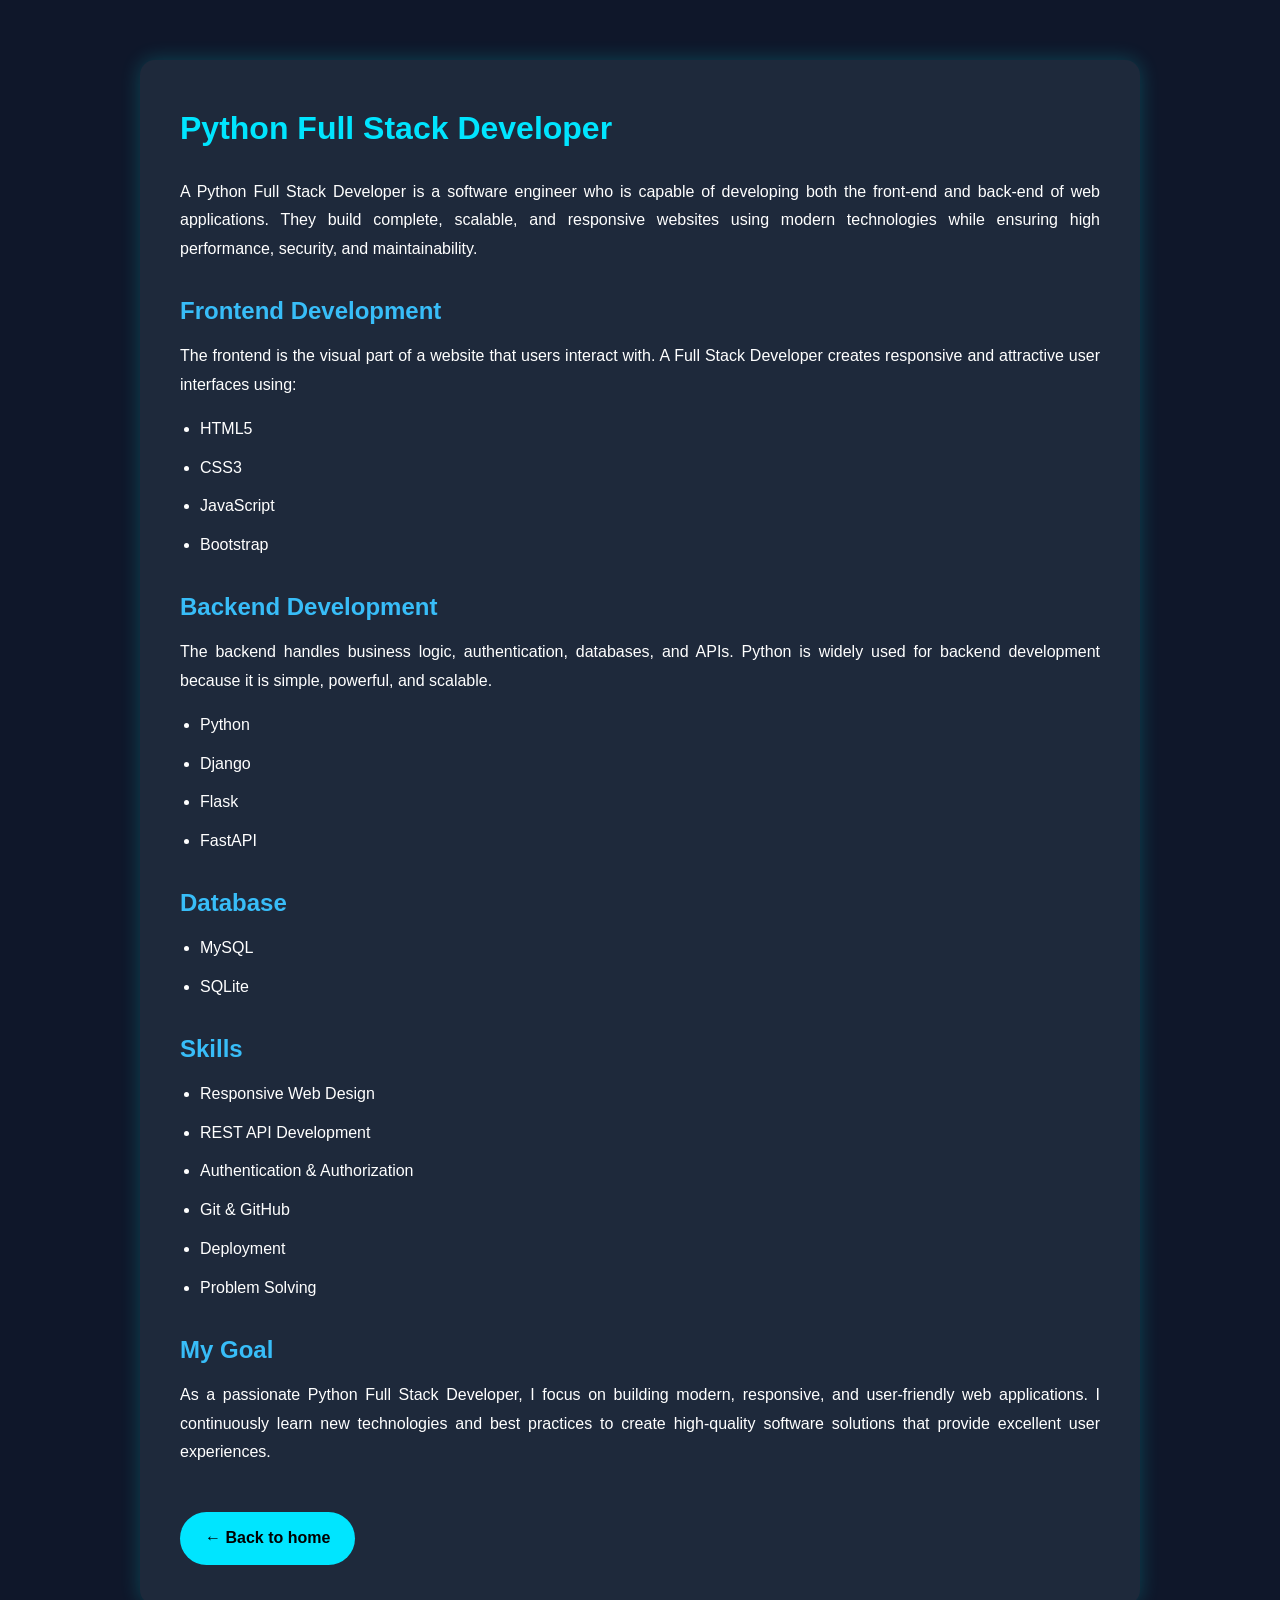
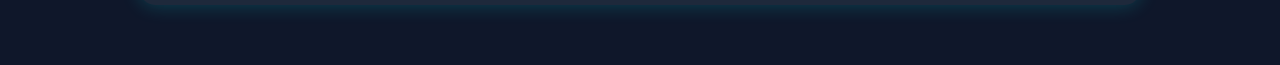
<file: pages/About_Python_fullstack.html>
<!DOCTYPE html>
<html lang="en">
<head>
    <meta charset="UTF-8">
    <meta name="viewport" content="width=device-width, initial-scale=1.0">
    <title>Python Full Stack Developer</title>

    <style>
        *{
            margin:0;
            padding:0;
            box-sizing:border-box;
            font-family:Arial, sans-serif;
        }

        body{
            background:#0f172a;
            color:#fff;
            line-height:1.8;
        }

        .container{
            width:85%;
            max-width:1000px;
            margin:60px auto;
            background:#1e293b;
            padding:40px;
            border-radius:15px;
            box-shadow:0 0 20px rgba(0,255,255,.2);
        }

        h1{
            color:#00e5ff;
            margin-bottom:20px;
        }

        h2{
            color:#38bdf8;
            margin-top:25px;
            margin-bottom:10px;
        }

        p{
            margin-bottom:15px;
            text-align:justify;
        }

        ul{
            margin-left:20px;
        }

        li{
            margin-bottom:10px;
        }

        .btn{
            display:inline-block;
            margin-top:30px;
            padding:12px 25px;
            background:#00e5ff;
            color:#000;
            text-decoration:none;
            border-radius:30px;
            font-weight:bold;
            transition:.3s;
        }

        .btn:hover{
            background:#fff;
            transform:scale(1.05);
        }
    </style>

</head>
<body>

<div class="container">

<h1>Python Full Stack Developer</h1>

<p>
A Python Full Stack Developer is a software engineer who is capable of developing both the front-end and back-end of web applications. They build complete, scalable, and responsive websites using modern technologies while ensuring high performance, security, and maintainability.
</p>

<h2>Frontend Development</h2>

<p>
The frontend is the visual part of a website that users interact with. A Full Stack Developer creates responsive and attractive user interfaces using:
</p>

<ul>
<li>HTML5</li>
<li>CSS3</li>
<li>JavaScript</li>
<li>Bootstrap</li>
</ul>

<h2>Backend Development</h2>

<p>
The backend handles business logic, authentication, databases, and APIs. Python is widely used for backend development because it is simple, powerful, and scalable.
</p>

<ul>
<li>Python</li>
<li>Django</li>
<li>Flask</li>
<li>FastAPI</li>
</ul>

<h2>Database</h2>

<ul>
<li>MySQL</li>
<li>SQLite</li>
</ul>

<h2>Skills</h2>

<ul>
<li>Responsive Web Design</li>
<li>REST API Development</li>
<li>Authentication & Authorization</li>
<li>Git & GitHub</li>
<li>Deployment</li>
<li>Problem Solving</li>
</ul>

<h2>My Goal</h2>

<p>
As a passionate Python Full Stack Developer, I focus on building modern, responsive, and user-friendly web applications. I continuously learn new technologies and best practices to create high-quality software solutions that provide excellent user experiences.
</p>

<a href="../index.html" class="btn">← Back to home </a>

</div>

</body>
</html>
</file>
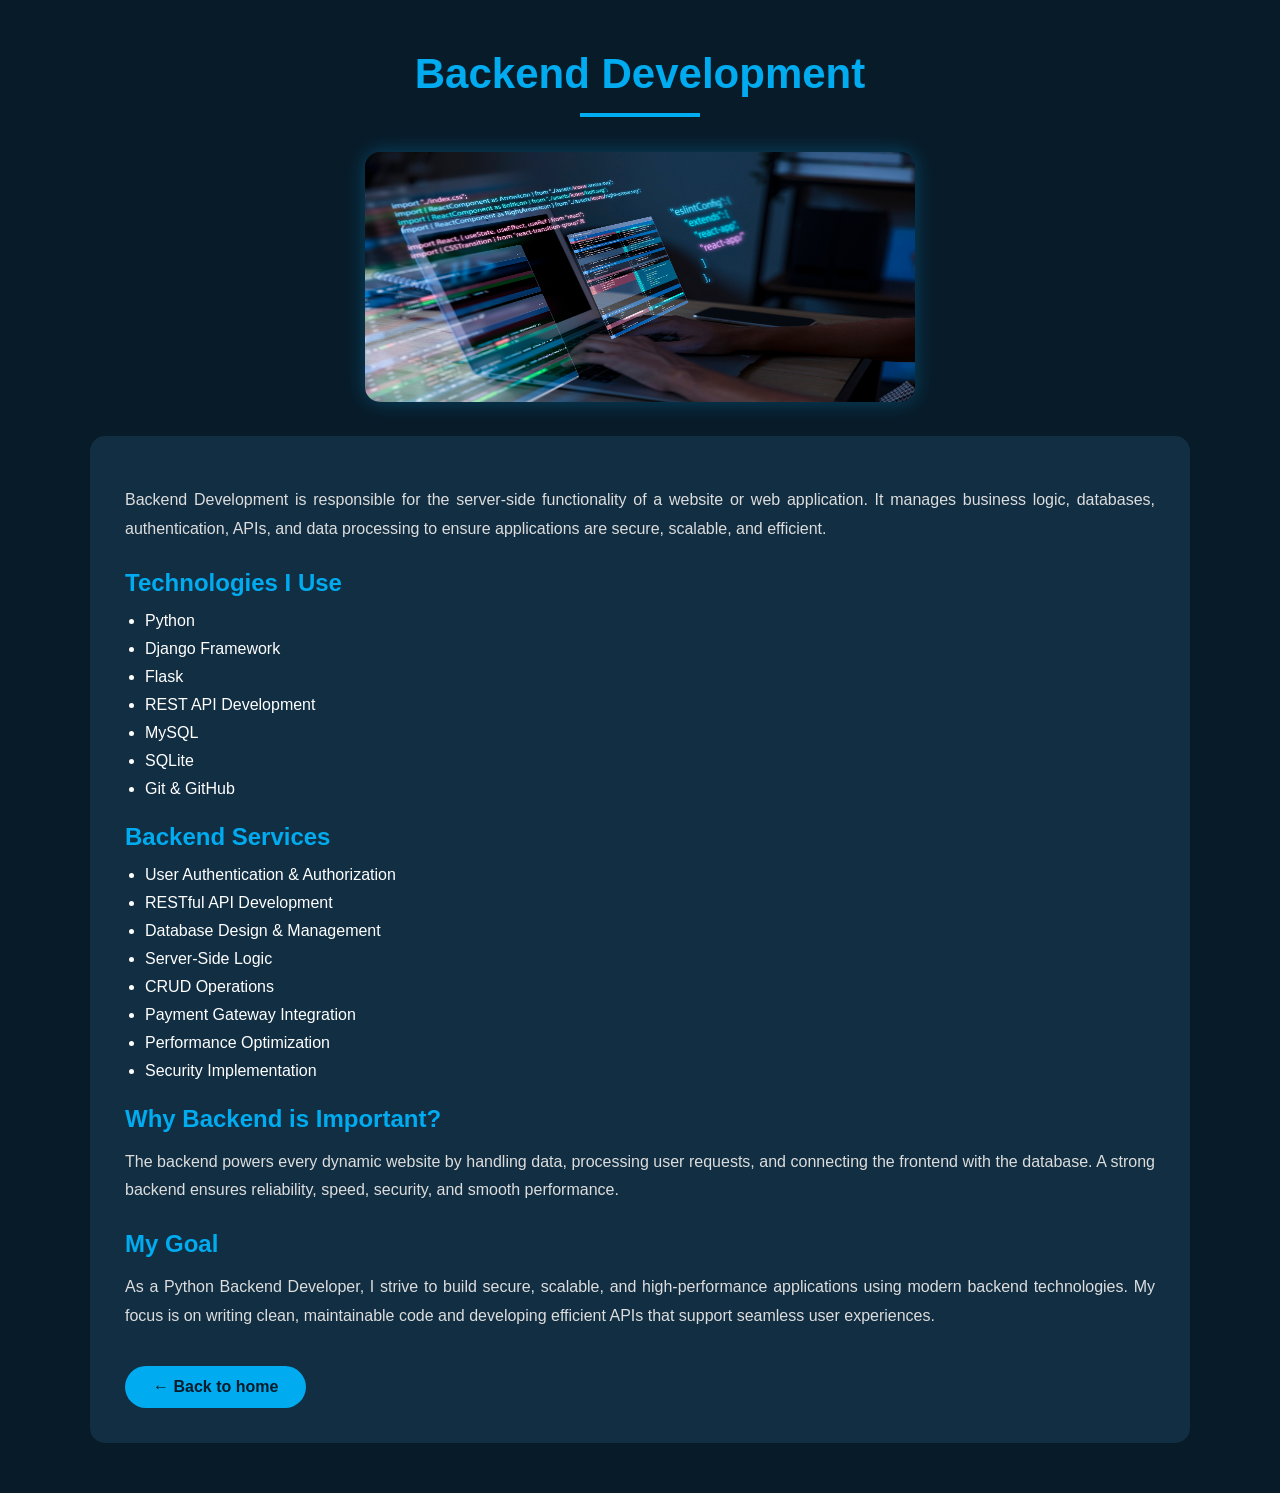
<file: pages/backend.html>
<!DOCTYPE html>
<html lang="en">
<head>
<meta charset="UTF-8">
<meta name="viewport" content="width=device-width, initial-scale=1.0">
<title>Backend Development | Vishal Kumar</title>

<style>
*{
    margin:0;
    padding:0;
    box-sizing:border-box;
    font-family:'Poppins',sans-serif;
}

body{
    background:#081b29;
    color:#fff;
}

.container{
    width:90%;
    max-width:1100px;
    margin:50px auto;
}

h1{
    text-align:center;
    color:#00abf0;
    font-size:42px;
}

.line{
    width:120px;
    height:4px;
    background:#00abf0;
    margin:15px auto 35px;
}

img{
    width:50%;
    border-radius:15px;
    margin-left:25%;
    margin-bottom:30px;
    height:250px;
    box-shadow:0 0 20px rgba(0,171,240,.3);
}

.content{
    background:#112e42;
    padding:35px;
    border-radius:15px;
}

h2{
    color:#00abf0;
    margin-top:25px;
}

p{
    margin-top:15px;
    line-height:1.8;
    color:#ddd;
    text-align:justify;
}

ul{
    margin-left:20px;
    margin-top:15px;
}

li{
    margin-bottom:10px;
}

.btn{
    display:inline-block;
    margin-top:35px;
    padding:12px 28px;
    background:#00abf0;
    color:#081b29;
    text-decoration:none;
    border-radius:30px;
    font-weight:bold;
    transition:.3s;
}

.btn:hover{
    background:#fff;
}
</style>

</head>

<body>

<div class="container">

<h1>Backend Development</h1>

<div class="line"></div>

<img src="programming-background-with-person-working-with-codes-computer.jpg" alt="Backend Development">

<div class="content">

<p>
Backend Development is responsible for the server-side functionality of a website or web application. It manages business logic, databases, authentication, APIs, and data processing to ensure applications are secure, scalable, and efficient.
</p>

<h2>Technologies I Use</h2>

<ul>
<li>Python</li>
<li>Django Framework</li>
<li>Flask</li>
<li>REST API Development</li>
<li>MySQL</li>
<li>SQLite</li>
<li>Git & GitHub</li>
</ul>

<h2>Backend Services</h2>

<ul>
<li>User Authentication & Authorization</li>
<li>RESTful API Development</li>
<li>Database Design & Management</li>
<li>Server-Side Logic</li>
<li>CRUD Operations</li>
<li>Payment Gateway Integration</li>
<li>Performance Optimization</li>
<li>Security Implementation</li>
</ul>

<h2>Why Backend is Important?</h2>

<p>
The backend powers every dynamic website by handling data, processing user requests, and connecting the frontend with the database. A strong backend ensures reliability, speed, security, and smooth performance.
</p>

<h2>My Goal</h2>

<p>
As a Python Backend Developer, I strive to build secure, scalable, and high-performance applications using modern backend technologies. My focus is on writing clean, maintainable code and developing efficient APIs that support seamless user experiences.
</p>

<a href="../index.html" class="btn">← Back to home </a>

</div>

</div>

</body>
</html>
</file>
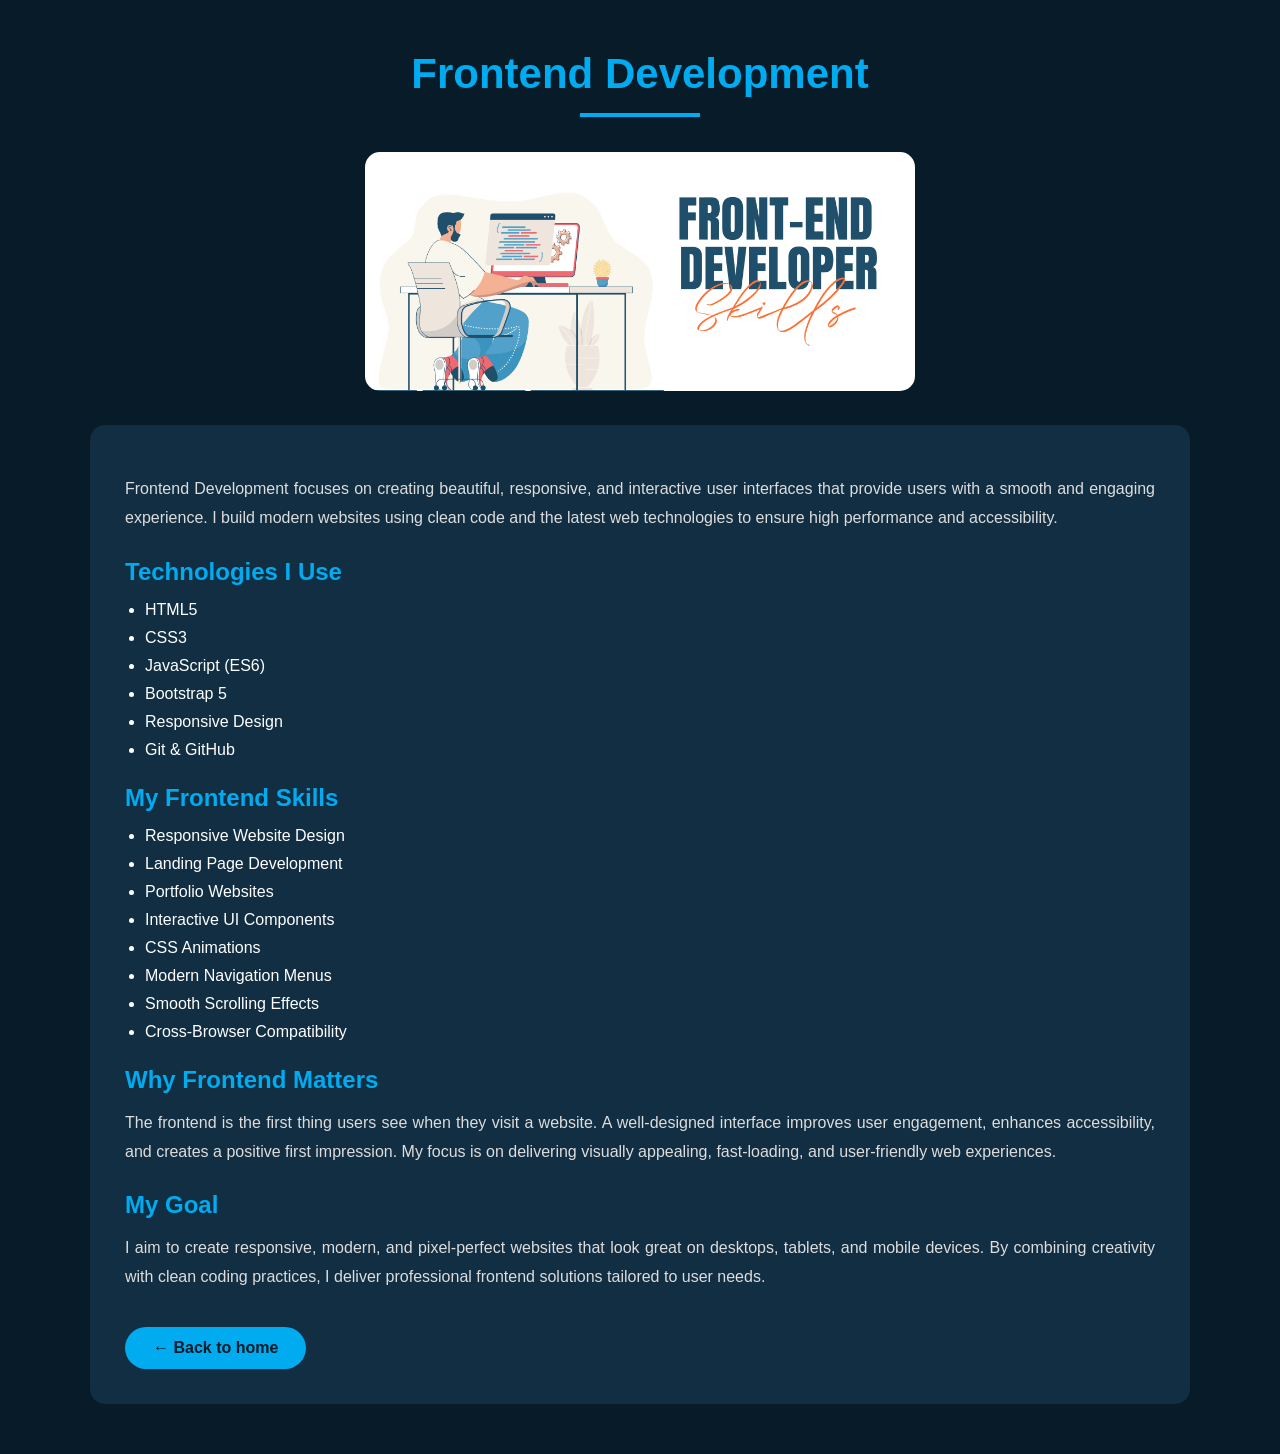
<file: pages/frontend_dev.html>
<!DOCTYPE html>
<html lang="en">
<head>
<meta charset="UTF-8">
<meta name="viewport" content="width=device-width, initial-scale=1.0">
<title>Frontend Development | Vishal Kumar</title>

<style>
*{
    margin:0;
    padding:0;
    box-sizing:border-box;
    font-family:'Poppins',sans-serif;
}

body{
    background:#081b29;
    color:#fff;
}

.container{
    width:90%;
    max-width:1100px;
    margin:50px auto;
}

h1{
    text-align:center;
    color:#00abf0;
    font-size:42px;
}

.line{
    width:120px;
    height:4px;
    background:#00abf0;
    margin:15px auto 35px;
}

img{
    width:50%;
    border-radius:15px;
    margin-bottom:30px;
    margin-left: 25%;
}

.content{
    background:#112e42;
    padding:35px;
    border-radius:15px;
}

h2{
    color:#00abf0;
    margin-top:25px;
}

p{
    margin-top:15px;
    line-height:1.8;
    color:#ddd;
    text-align:justify;
}

ul{
    margin-left:20px;
    margin-top:15px;
}

li{
    margin-bottom:10px;
}

.btn{
    display:inline-block;
    margin-top:35px;
    padding:12px 28px;
    background:#00abf0;
    color:#081b29;
    text-decoration:none;
    border-radius:30px;
    font-weight:bold;
    transition:.3s;
}

.btn:hover{
    background:#fff;
}
</style>

</head>

<body>

<div class="container">

<h1>Frontend Development</h1>

<div class="line"></div>

<img src="frontend_developer.png" alt="Frontend Development">

<div class="content">

<p>
Frontend Development focuses on creating beautiful, responsive, and interactive user interfaces that provide users with a smooth and engaging experience. I build modern websites using clean code and the latest web technologies to ensure high performance and accessibility.
</p>

<h2>Technologies I Use</h2>

<ul>
<li>HTML5</li>
<li>CSS3</li>
<li>JavaScript (ES6)</li>
<li>Bootstrap 5</li>
<li>Responsive Design</li>
<li>Git & GitHub</li>
</ul>

<h2>My Frontend Skills</h2>

<ul>
<li>Responsive Website Design</li>
<li>Landing Page Development</li>
<li>Portfolio Websites</li>
<li>Interactive UI Components</li>
<li>CSS Animations</li>
<li>Modern Navigation Menus</li>
<li>Smooth Scrolling Effects</li>
<li>Cross-Browser Compatibility</li>
</ul>

<h2>Why Frontend Matters</h2>

<p>
The frontend is the first thing users see when they visit a website. A well-designed interface improves user engagement, enhances accessibility, and creates a positive first impression. My focus is on delivering visually appealing, fast-loading, and user-friendly web experiences.
</p>

<h2>My Goal</h2>

<p>
I aim to create responsive, modern, and pixel-perfect websites that look great on desktops, tablets, and mobile devices. By combining creativity with clean coding practices, I deliver professional frontend solutions tailored to user needs.
</p>

<a href="../index.html" class="btn">← Back to home </a>

</div>

</div>

</body>
</html>
</file>
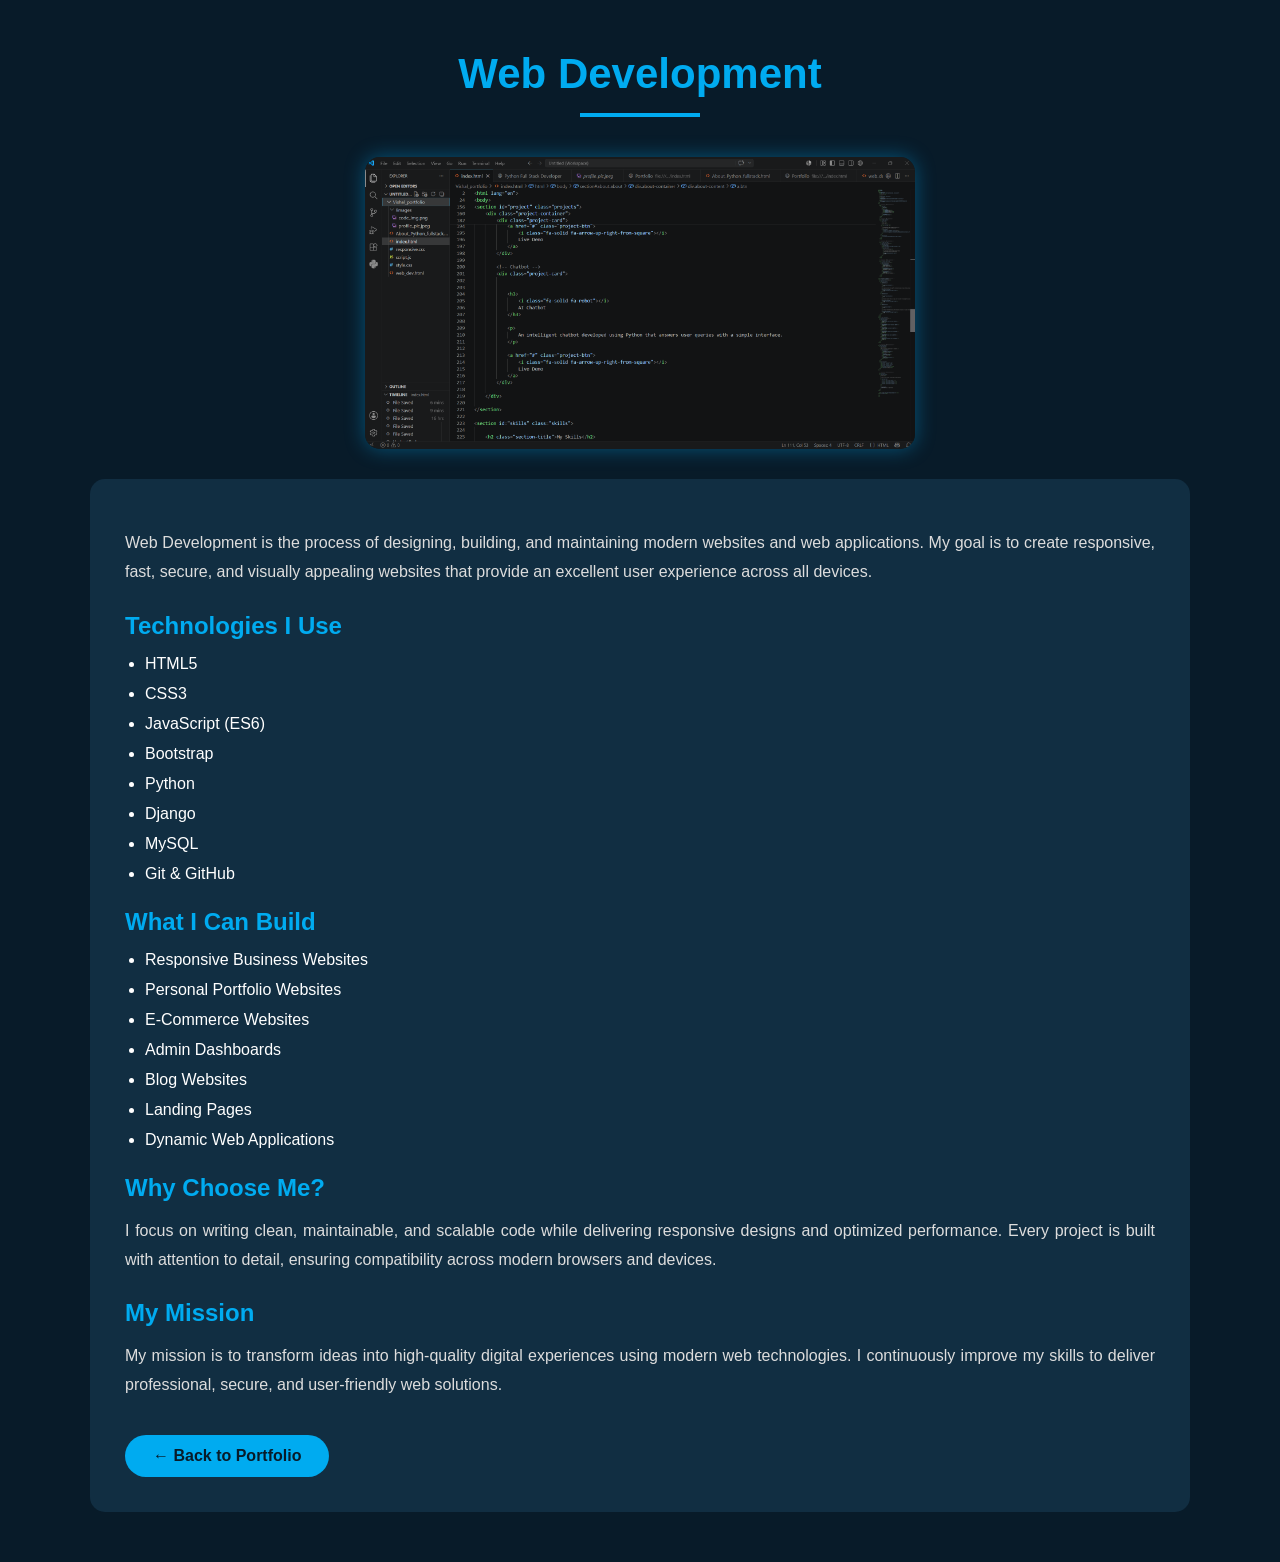
<file: pages/web_dev.html>
<!DOCTYPE html>
<html lang="en">
<head>
<meta charset="UTF-8">
<meta name="viewport" content="width=device-width, initial-scale=1.0">
<title>Web Development | Vishal Kumar</title>

<style>
*{
    margin:0;
    padding:0;
    box-sizing:border-box;
    font-family:'Poppins',sans-serif;
}

body{
    background:#081b29;
    color:#fff;
}

.container{
    width:90%;
    max-width:1100px;
    margin:50px auto;
}

h1{
    text-align:center;
    color:#00abf0;
    font-size:42px;
}

.line{
    width:120px;
    height:4px;
    background:#00abf0;
    margin:15px auto 40px;
}

img{
    width:50%;
    border-radius:15px;
    margin-bottom:30px;
    box-shadow:0 0 20px rgba(0,171,240,.4);
}   

.content{
    background:#112e42;
    padding:35px;
    border-radius:15px;
}

h2{
    color:#00abf0;
    margin-top:25px;
}

p{
    margin-top:15px;
    line-height:1.8;
    color:#ddd;
    text-align:justify;
}

ul{
    margin-top:15px;
    margin-left:20px;
}

li{
    margin-bottom:12px;
}

.btn{
    display:inline-block;
    margin-top:35px;
    text-decoration:none;
    background:#00abf0;
    color:#081b29;
    padding:12px 28px;
    border-radius:30px;
    font-weight:bold;
    transition:.3s;
}

.btn:hover{
    background:#fff;
}
</style>

</head>
<body>

<div class="container">

<h1>Web Development</h1>

<div class="line"></div>

<img src="web_dev.png" alt="Web Development" style="display:block; margin:0 auto; margin-bottom:30px;">

<div class="content">

<p>
Web Development is the process of designing, building, and maintaining modern websites and web applications. My goal is to create responsive, fast, secure, and visually appealing websites that provide an excellent user experience across all devices.
</p>

<h2>Technologies I Use</h2>

<ul>
<li>HTML5</li>
<li>CSS3</li>
<li>JavaScript (ES6)</li>
<li>Bootstrap</li>
<li>Python</li>
<li>Django</li>
<li>MySQL</li>
<li>Git & GitHub</li>
</ul>

<h2>What I Can Build</h2>

<ul>
<li>Responsive Business Websites</li>
<li>Personal Portfolio Websites</li>
<li>E-Commerce Websites</li>
<li>Admin Dashboards</li>
<li>Blog Websites</li>
<li>Landing Pages</li>
<li>Dynamic Web Applications</li>
</ul>

<h2>Why Choose Me?</h2>

<p>
I focus on writing clean, maintainable, and scalable code while delivering responsive designs and optimized performance. Every project is built with attention to detail, ensuring compatibility across modern browsers and devices.
</p>

<h2>My Mission</h2>

<p>
My mission is to transform ideas into high-quality digital experiences using modern web technologies. I continuously improve my skills to deliver professional, secure, and user-friendly web solutions.
</p>

<a href="../index.html" class="btn">← Back to Portfolio</a>

</div>

</div>

</body>
</html>
</file>
